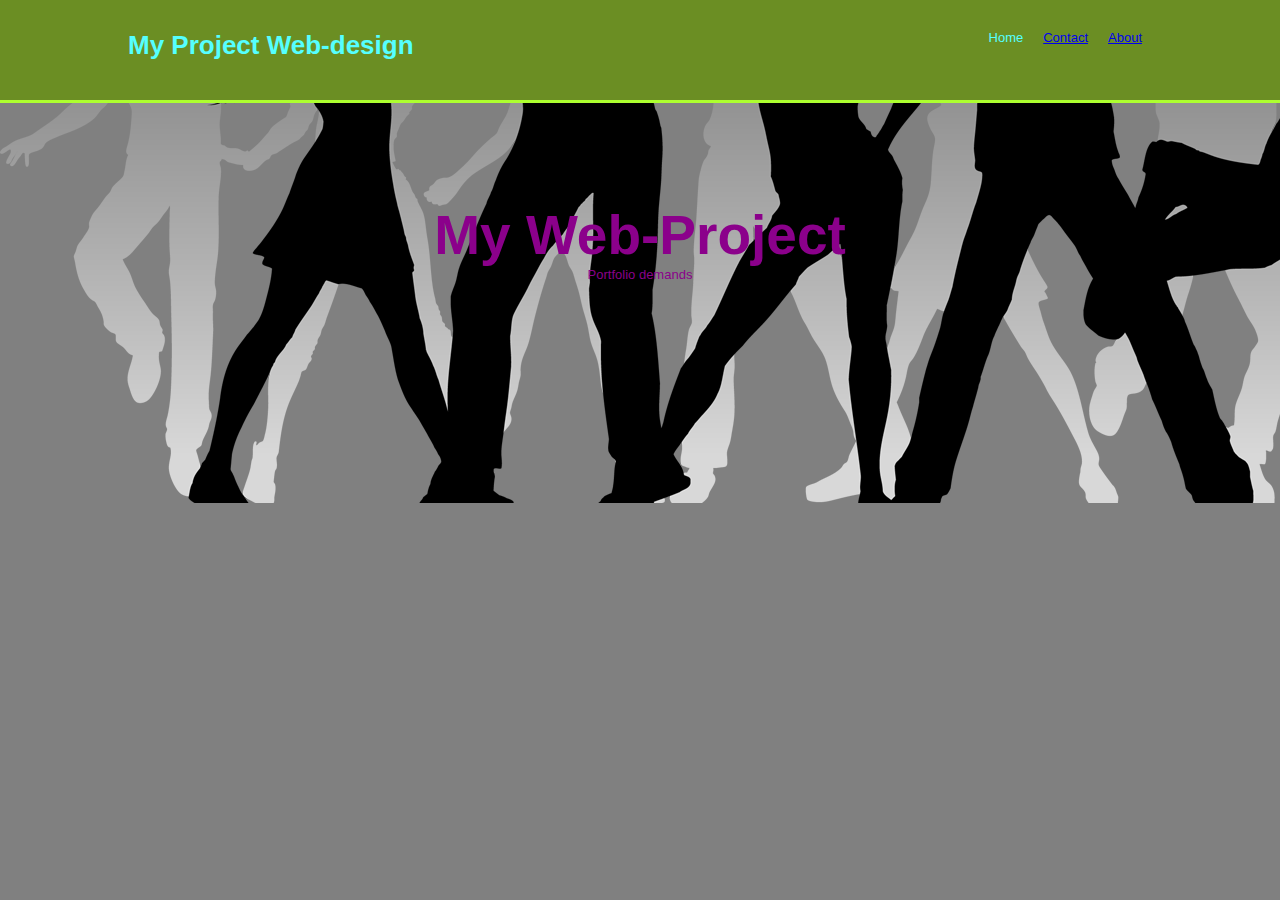
<file: index.html>
<!DOCTYPE html>
<html lang="en">
<head>
    <meta charset="UTF-8">
    <meta name="viewport" content="width=device-width, initial-scale=1.0">
    <meta http-equiv="X-UA-Compatible" content="ie=edge">
    <meta name= "keywords" content="Water factory and preform producers">
    
<title>Aqua Dominion beverages</title>
<link rel="stylesheet" href="style.css">
</head>
<body>
    <header>
        <div class="container">
            <div id="brand">
                <h1>My Project Web-design</h1>
            </div>
            <div class="boston">
                <ul>
                    <li>Home</li>
                    <li><a href="mailto: alakaoluwaseyi@gmail.com">Contact</a></li>
                    <li><a href="mycv.html">About</a></li>
                </ul>
            </div>
        </div>

    </header>

    <section id="showcase">
            <div class="container">
                <h1>My Web-Project</h1>
                <p> Portfolio demands</p>
            </div>
    </section>

    
</body>
</html>
</file>
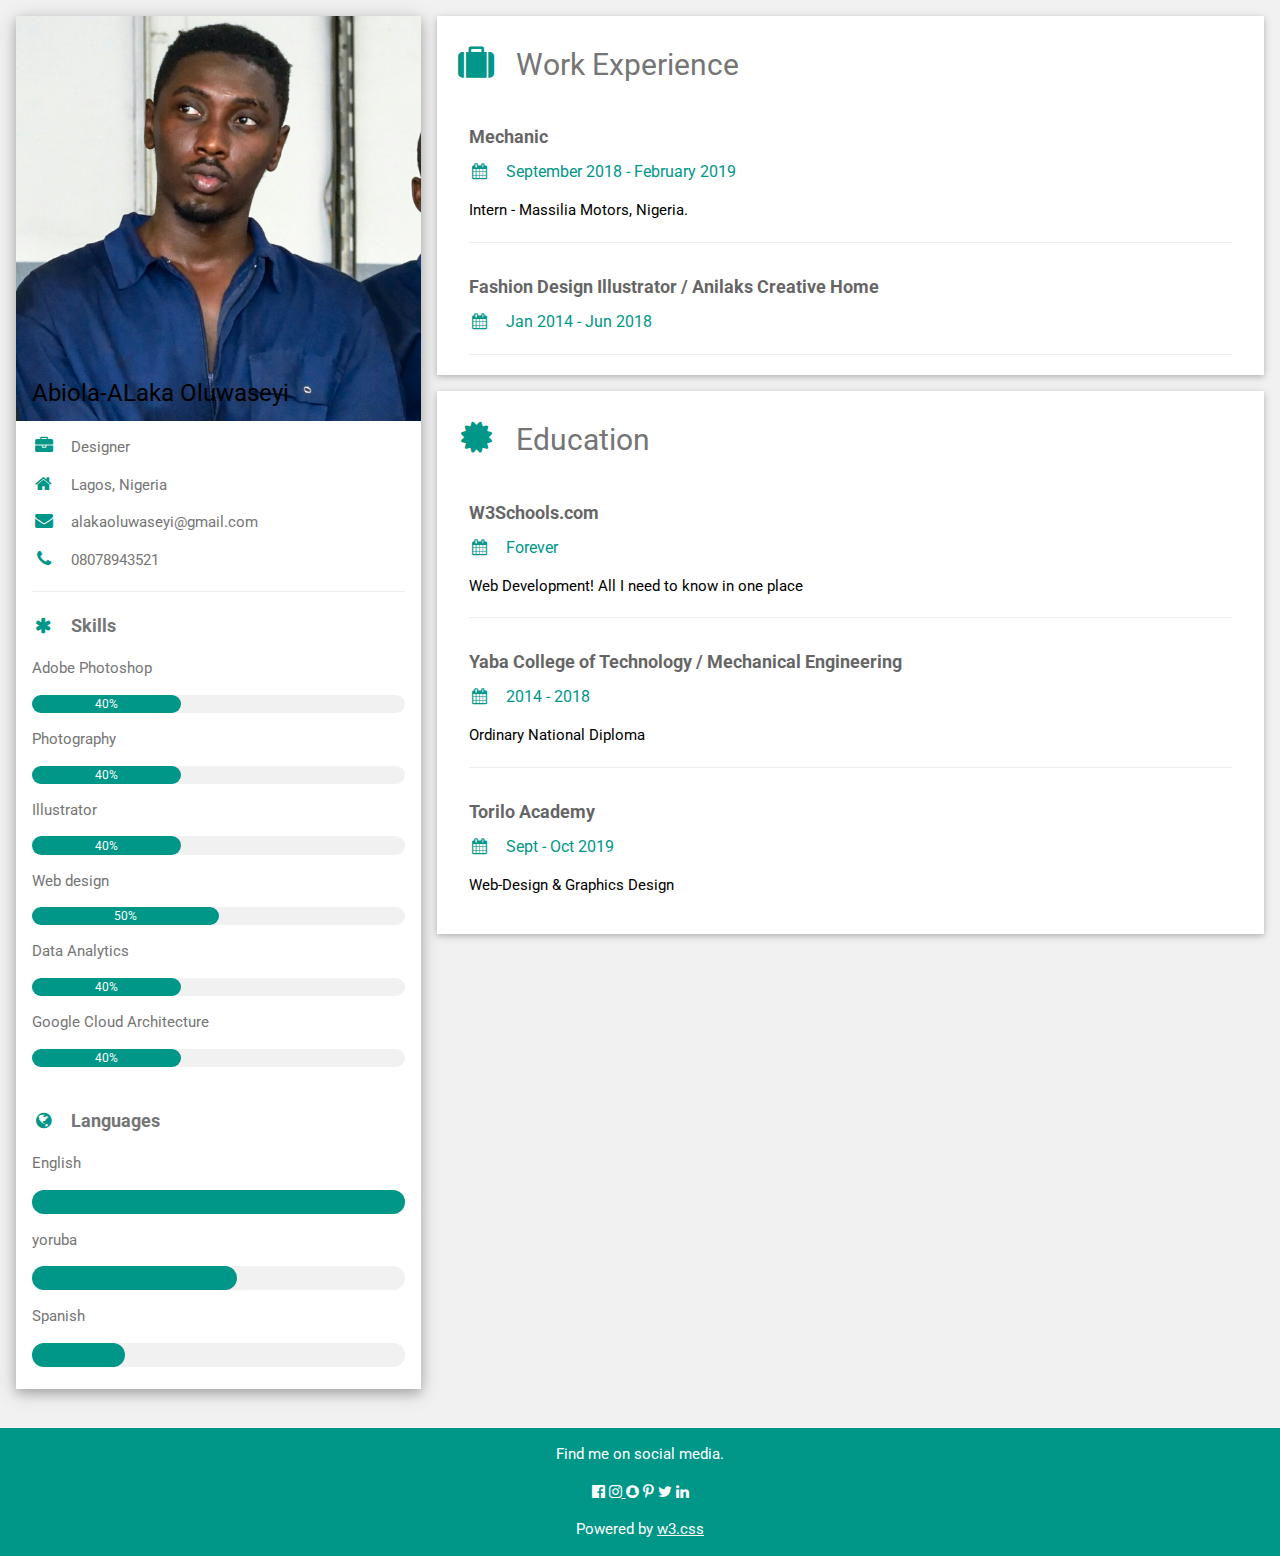
<file: mycv.html>
<!DOCTYPE html>
<html>
<title>Abiola-ALaka  Oluwaseyi's cv</title>
<meta charset="UTF-8">
<meta name="viewport" content="width=device-width, initial-scale=1">
<link rel="stylesheet" href="https://www.w3schools.com/w3css/4/w3.css">
<link rel='stylesheet' href='https://fonts.googleapis.com/css?family=Roboto'>
<link rel="stylesheet" href="https://cdnjs.cloudflare.com/ajax/libs/font-awesome/4.7.0/css/font-awesome.min.css">
<style>
html,body,h1,h2,h3,h4,h5,h6 {font-family: "Roboto", sans-serif}
</style>
<body class="w3-light-grey">

<!-- Page Container -->
<div class="w3-content w3-margin-top" style="max-width:1400px;">

  <!-- The Grid -->
  <div class="w3-row-padding">
  
    <!-- Left Column -->
    <div class="w3-third">
    
      <div class="w3-white w3-text-grey w3-card-4">
        <div class="w3-display-container">
          <img src="profile-image.jpg" style="width:100%" alt="Avatar">
          <div class="w3-display-bottomleft w3-container w3-text-black">
            <h3>Abiola-ALaka Oluwaseyi</h3>
          </div>
        </div>
        <div class="w3-container">
          <p><i class="fa fa-briefcase fa-fw w3-margin-right w3-large w3-text-teal"></i>Designer</p>
          <p><i class="fa fa-home fa-fw w3-margin-right w3-large w3-text-teal"></i>Lagos, Nigeria</p>
          <p><i class="fa fa-envelope fa-fw w3-margin-right w3-large w3-text-teal"></i>alakaoluwaseyi@gmail.com</p>
          <p><i class="fa fa-phone fa-fw w3-margin-right w3-large w3-text-teal"></i>08078943521</p>
          <hr>

          <p class="w3-large"><b><i class="fa fa-asterisk fa-fw w3-margin-right w3-text-teal"></i>Skills</b></p>
          <p>Adobe Photoshop</p>
          <div class="w3-light-grey w3-round-xlarge w3-small">
            <div class="w3-container w3-center w3-round-xlarge w3-teal" style="width:40%">40%</div>
          </div>
          <p>Photography</p>
          <div class="w3-light-grey w3-round-xlarge w3-small">
            <div class="w3-container w3-center w3-round-xlarge w3-teal" style="width:40%">
              <div class="w3-center w3-text-white">40%</div>
            </div>
          </div>
          <p>Illustrator</p>
          <div class="w3-light-grey w3-round-xlarge w3-small">
            <div class="w3-container w3-center w3-round-xlarge w3-teal" style="width:40%">40%</div>
          </div>
          <p>Web design</p>
          <div class="w3-light-grey w3-round-xlarge w3-small">
            <div class="w3-container w3-center w3-round-xlarge w3-teal" style="width:50%">50%</div>
          </div>
          <p>Data Analytics</p>
          <div class="w3-light-grey w3-round-xlarge w3-small">
            <div class="w3-container w3-center w3-round-xlarge w3-teal" style="width:40%">40%</div>
          </div>
          <p>Google Cloud Architecture</p>
          <div class="w3-light-grey w3-round-xlarge w3-small">
            <div class="w3-container w3-center w3-round-xlarge w3-teal" style="width:40%">40%</div>
          </div>
          <br>

          <p class="w3-large w3-text-theme"><b><i class="fa fa-globe fa-fw w3-margin-right w3-text-teal"></i>Languages</b></p>
          <p>English</p>
          <div class="w3-light-grey w3-round-xlarge">
            <div class="w3-round-xlarge w3-teal" style="height:24px;width:100%"></div>
          </div>
          <p>yoruba</p>
          <div class="w3-light-grey w3-round-xlarge">
            <div class="w3-round-xlarge w3-teal" style="height:24px;width:55%"></div>
          </div>
          <p>Spanish</p>
          <div class="w3-light-grey w3-round-xlarge">
            <div class="w3-round-xlarge w3-teal" style="height:24px;width:25%"></div>
          </div>
          <br>
        </div>
      </div><br>

    <!-- End Left Column -->
    </div>

    <!-- Right Column -->
    <div class="w3-twothird">
    
      <div class="w3-container w3-card w3-white w3-margin-bottom">
        <h2 class="w3-text-grey w3-padding-16"><i class="fa fa-suitcase fa-fw w3-margin-right w3-xxlarge w3-text-teal"></i>Work Experience</h2>
        <div class="w3-container">
          <h5 class="w3-opacity"><b>Mechanic</b></h5>
          <h6 class="w3-text-teal"><i class="fa fa-calendar fa-fw w3-margin-right"></i>September 2018 - February 2019</h6>
        </p>Intern - Massilia Motors, Nigeria.</p>
          <hr>
        </div>
        <div class="w3-container">
          <h5 class="w3-opacity"><b>Fashion Design Illustrator / Anilaks Creative Home</b></h5>
          <h6 class="w3-text-teal"><i class="fa fa-calendar fa-fw w3-margin-right"></i>Jan 2014 - Jun 2018</h6>
          <hr>
        </div>
      </div>

      <div class="w3-container w3-card w3-white">
        <h2 class="w3-text-grey w3-padding-16"><i class="fa fa-certificate fa-fw w3-margin-right w3-xxlarge w3-text-teal"></i>Education</h2>
        <div class="w3-container">
          <h5 class="w3-opacity"><b>W3Schools.com</b></h5>
          <h6 class="w3-text-teal"><i class="fa fa-calendar fa-fw w3-margin-right"></i>Forever</h6>
          <p>Web Development! All I need to know in one place</p>
          <hr>
        </div>
        <div class="w3-container">
          <h5 class="w3-opacity"><b>Yaba College of Technology / Mechanical Engineering</b></h5>
          <h6 class="w3-text-teal"><i class="fa fa-calendar fa-fw w3-margin-right"></i>2014 - 2018</h6>
          <p>Ordinary National Diploma</p>
          <hr>
        </div>
        <div class="w3-container">
          <h5 class="w3-opacity"><b>Torilo Academy</b></h5>
          <h6 class="w3-text-teal"><i class="fa fa-calendar fa-fw w3-margin-right"></i>Sept - Oct 2019</h6>
          <p>Web-Design & Graphics Design</p><br>
        </div>
      </div>

    <!-- End Right Column -->
    </div>
    
  <!-- End Grid -->
  </div>
  
  <!-- End Page Container -->
</div>

<footer class="w3-container w3-teal w3-center w3-margin-top">
  <p>Find me on social media.</p>
  <i class="fa fa-facebook-official w3-hover-opacity"></i>
  <a href="https://www.instagram.com/indifferent_i_am/"><i class="fa fa-instagram w3-hover-opacity"></i> </i></a>
  <a href="snapcodeBitmoji.svg"><i class="fa fa-snapchat w3-hover-opacity"></i></a>
  <i class="fa fa-pinterest-p w3-hover-opacity"></i>
  <i class="fa fa-twitter w3-hover-opacity"></i>
  <i class="fa fa-linkedin w3-hover-opacity"></i>
  <p>Powered by <a href="https://www.w3schools.com/w3css/default.asp" target="_blank">w3.css</a></p>
</footer>

</body>
</html>
</file>
<file: style.css>
*{
    margin:0px;
    padding:0px;
}

body{
    font: 13px sans-serif;
    margin: 0;
    padding: 0;
    background-color: grey
}

/*global settings*/
.container{
    width: 80%;
    margin: auto;
    overflow: hidden;
}

header{
    background-color: olivedrab;
    color: #5fff;
    padding-top: 30px;
    min-height: 70px;
    border-bottom: greenyellow 3px solid;
}
header li {
    float:left;
    display: inline;
    padding: 0 10px 0 10px;
}

header #brand{
    float: left;
}

header #brand h1{
    margin: 0;
}

header .boston{
    float: right;
    margin: 0;
}

#showcase {
    min-height: 400px;
    background: url("http___pluspng.com_img-png_person-dancing-png-hd-dancing-people-png-hd-wallpapers-2400.png") no-repeat 0 -400px;
    text-align: center;
    color: darkmagenta
}

#showcase h1{
    margin-top: 100px;
    font-size: 55px;
    margin-bottom;
}
</file>
